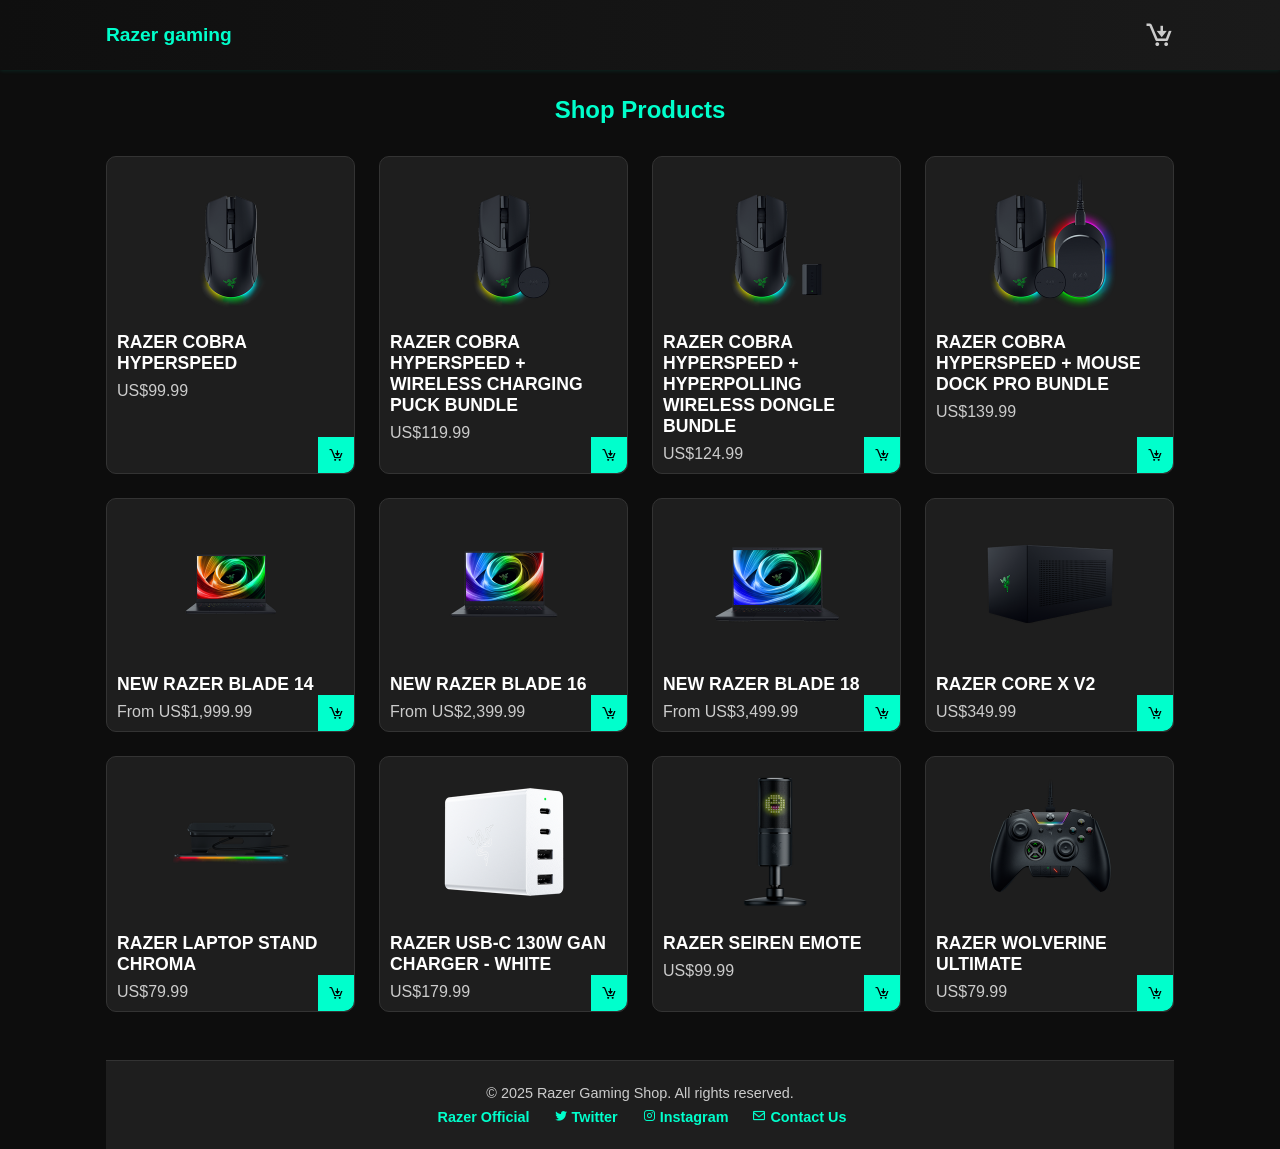
<file: index.html>
<!DOCTYPE html>
<html lang="en">

<head>
    <meta charset="UTF-8">
    <meta name="viewport" content="width=device-width, initial-scale=1.0">
    <title>Razer Gaming Shop</title>
    <link rel="stylesheet" href="assets/css/style.css">
    <link href='https://unpkg.com/boxicons@2.1.4/css/boxicons.min.css' rel='stylesheet'>
</head>

<body>
    <header>
        <div class="nav container">
            <a href="#" class="logo">Razer gaming</a>
            <i class='bx bx-cart-download' id="cart-icon"></i>

            <div class="cart">
                <h2 class="cart-title">Your Cart</h2>

                <div class="cart-content">
                    <table id="cart-table">
                        <thead>
                            <tr>
                                <th>Product</th>
                                <th>Price</th>
                                <th>Qty</th>
                                <th>Total</th>
                                <th>Remove</th>
                            </tr>
                        </thead>
                        <tbody>

                        </tbody>
                    </table>

                </div>

                <div class="total">
                    <div class="total-title">Total</div>
                    <div class="total-price">US$0</div>
                </div>

                <button type="button" class="btn-buy">Buy Now</button>

                <i class='bx bx-x' id="close-cart"></i>
            </div>
        </div>
    </header>
    <section class="shop container">
        <h2 class="section-title">Shop Products</h2>
        <!-- box1 -->
        <div class="shop-content">
            <div class="product-box">
                <img src="assets/images/https___medias-p1.phoenix.razer.com_sys-master-phoenix-images-container_hb6_ha2_9935790473246_cobra-hyperspeed-500x500.png"
                    alt="" class="product-img">
                <h2 class="product-title">Razer Cobra HyperSpeed</h2>
                <span class="price">US$99.99</span>
                <i class='bx bx-cart-download add-cart'></i>
            </div>
            <!-- box2 -->
            <div class="product-box">
                <img src="assets/images/https___medias-p1.phoenix.razer.com_sys-master-phoenix-images-container_h42_hd0_9937178492958_Cobra-HyperSpeed-Charging-Puck-500x500.png"
                    alt="" class="product-img">
                <h2 class="product-title">Razer Cobra HyperSpeed + Wireless Charging Puck Bundle</h2>
                <span class="price">US$119.99</span>
                <i class='bx bx-cart-download add-cart'></i>
            </div>
            <!-- box3 -->
            <div class="product-box">
                <img src="assets/images/https___medias-p1.phoenix.razer.com_sys-master-phoenix-images-container_haa_hd3_9937178394654_Cobra-HyperSpeed-HyperPolling-Dongle-500x500.png"
                    alt="" class="product-img">
                <h2 class="product-title">Razer Cobra HyperSpeed + HyperPolling Wireless Dongle Bundle</h2>
                <span class="price">US$124.99</span>
                <i class='bx bx-cart-download add-cart'></i>
            </div>
            <!-- box4 -->
            <div class="product-box">
                <img src="assets/images/https___medias-p1.phoenix.razer.com_sys-master-phoenix-images-container_h98_hd0_9937178460190_Cobra-HyperSpeed-Mouse-Dock-Pro-500x500.png"
                    alt="" class="product-img">
                <h2 class="product-title">Razer Cobra HyperSpeed + Mouse Dock Pro Bundle</h2>
                <span class="price">US$139.99</span>
                <i class='bx bx-cart-download add-cart'></i>
            </div>
            <!-- box5 -->
            <div class="product-box">
                <img src="assets/images/https___medias-p1.phoenix.razer.com_sys-master-phoenix-images-container_hbe_h38_9917794451486_blade-14-p11-black-2-500x500.png"
                    alt="" class="product-img">
                <h2 class="product-title">New Razer Blade 14</h2>
                <span class="price">From US$1,999.99</span>
                <i class='bx bx-cart-download add-cart'></i>
            </div>
            <!-- box6 -->
            <div class="product-box">
                <img src="assets/images/https___medias-p1.phoenix.razer.com_sys-master-phoenix-images-container_h69_h35_9917794549790_blade-16-s11-black-2-500x500.png"
                    alt="" class="product-img">
                <h2 class="product-title">New Razer Blade 16</h2>
                <span class="price">From
                    US$2,399.99</span>
                <i class='bx bx-cart-download add-cart'></i>
            </div>
            <!-- box7 -->
            <div class="product-box">
                <img src="assets/images/https___medias-p1.phoenix.razer.com_sys-master-phoenix-images-container_hc0_h35_9917794517022_blade-18-k11-black-2-500x500.png"
                    alt="" class="product-img">
                <h2 class="product-title">New Razer Blade 18</h2>
                <span class="price">From
                    US$3,499.99</span>
                <i class='bx bx-cart-download add-cart'></i>
            </div>
            <!-- box8 -->
            <div class="product-box">
                <img src="assets/images/https___medias-p1.phoenix.razer.com_sys-master-phoenix-images-container_h8a_haf_9934884143134_core-x-v2-black-500x500.png"
                    alt="" class="product-img">
                <h2 class="product-title">Razer Core X V2</h2>
                <span class="price">US$349.99</span>
                <i class='bx bx-cart-download add-cart'></i>
            </div>
            <!-- box9 -->
            <div class="product-box">
                <img src="assets/images/https___medias-p1.phoenix.razer.com_sys-master-phoenix-images-container_h93_h1c_9081099485214_Laptop-Stand-Chroma-500x500.png"
                    alt="" class="product-img">
                <h2 class="product-title">Razer Laptop Stand Chroma</h2>
                <span class="price">US$79.99</span>
                <i class='bx bx-cart-download add-cart'></i>
            </div>
            <!-- box10 -->
            <div class="product-box">
                <img src="assets/images/https___medias-p1.phoenix.razer.com_sys-master-phoenix-images-container_hfd_h21_9194797596702_GANchargerWhite-500x500.png"
                    alt="" class="product-img">
                <h2 class="product-title">Razer USB-C 130W GaN Charger - White</h2>
                <span class="price">US$179.99</span>
                <i class='bx bx-cart-download add-cart'></i>
            </div>
            <!-- box11 -->
            <div class="product-box">
                <img src="assets/images/https___medias-p1.phoenix.razer.com_sys-master-phoenix-images-container_h9c_hf9_9081144868894_Seiren-Emote-Base.png"
                    alt="" class="product-img">
                <h2 class="product-title">Razer Seiren Emote</h2>
                <span class="price">US$99.99</span>
                <i class='bx bx-cart-download add-cart'></i>
            </div>
            <!-- box12 -->
            <div class="product-box">
                <img src="assets/images/https___medias-p1.phoenix.razer.com_sys-master-phoenix-images-container_h0f_hec_9081144475678_rz06-02250100-r3u1.png"
                    alt="" class="product-img">
                <h2 class="product-title">Razer Wolverine Ultimate</h2>
                <span class="price">US$79.99</span>
                <i class='bx bx-cart-download add-cart'></i>
            </div>
        </div>
    </section>

    <script src="assets/js/app.js"></script>
    <footer class="footer container">
        <div class="footer-content">
            <p>© 2025 Razer Gaming Shop. All rights reserved.</p>
            <div class="footer-links">
                <a href="https://www.razer.com" target="_blank" rel="noopener noreferrer">
                    <i class='bx bxl-razer'></i> Razer Official
                </a>
                <a href="https://twitter.com/razer" target="_blank" rel="noopener noreferrer">
                    <i class='bx bxl-twitter'></i> Twitter
                </a>
                <a href="https://www.instagram.com/razer/" target="_blank" rel="noopener noreferrer">
                    <i class='bx bxl-instagram'></i> Instagram
                </a>
                <a href="mailto:support@razergaming.com">
                    <i class='bx bx-envelope'></i> Contact Us
                </a>
            </div>
        </div>
    </footer>
</body>

</html>
</file>
<file: assets/css/style.css>
* {
  font-family: 'Segoe UI', Tahoma, Geneva, Verdana, sans-serif;
  margin: 0;
  padding: 0;
  box-sizing: border-box;
  list-style: none;
  text-decoration: none;
}

:root {
  --main-color: #00ffcc;
  --bg-dark: #0d0d0d;
  --bg-light: #1e1e1e;
  --text-light: #ccc;
  --text-main: #fff;
  --border-color: #333;
}

body {
  background-color: var(--bg-dark);
  color: var(--text-main);
}

.container {
  max-width: 1068px;
  margin: auto;
  width: 100%;
}

header {
  position: fixed;
  top: 0;
  left: 0;
  width: 100%;
  background: linear-gradient(to right, #0f0f0f, #1a1a1a);
  box-shadow: 0 1px 4px rgba(0, 255, 204, 0.1);
  z-index: 100;
}

.nav {
  display: flex;
  align-items: center;
  justify-content: space-between;
  padding: 20px 0;
}

.logo {
  font-size: 1.2rem;
  color: var(--main-color);
  font-weight: 600;
}

#cart-icon {
  font-size: 1.9rem;
  cursor: pointer;
  color: var(--text-light);
}

.cart {
  position: fixed;
  top: 0;
  right: -100%;
  width: 400px;
  min-height: 100vh;
  padding: 20px;
  background: var(--bg-light);
  box-shadow: -2px 0 4px rgba(0, 0, 0, 0.8);
  transition: 0.3s;
  color: var(--text-light);
  overflow-y: auto;
}

.cart.active {
  right: 0;
}

.cart-title {
  text-align: center;
  font-size: 1.5rem;
  font-weight: 600;
  margin: 2rem 0;
  color: var(--main-color);
}


#cart-table {
  width: 100%;
  border-collapse: collapse;
}

#cart-table thead {
  background-color: #0a0a0a;
  border-bottom: 2px solid var(--main-color);
}

#cart-table th, #cart-table td {
  padding: 10px;
  text-align: center;
  border-bottom: 1px solid var(--border-color);
}

#cart-table tbody tr:hover {
  background-color: #121212;
}

#cart-table img {
  width: 80px;
  height: 60px;
  object-fit: contain;
  border-radius: 6px;
}

/* Quantity input in cart table */
.cart-quantity {
  width: 50px;
  text-align: center;
  border-radius: 6px;
  border: 1px solid var(--main-color);
  background: var(--bg-dark);
  color: var(--text-main);
  font-weight: 600;
}

/* Remove button */
.cart-remove {
  color: var(--main-color);
  cursor: pointer;
  font-size: 1.2rem;
  transition: color 0.3s ease;
}

.cart-remove:hover {
  color: #00e6b2;
}

.total {
  display: flex;
  justify-content: flex-end;
  margin-top: 1.5rem;
  border-top: 1px solid var(--border-color);
  padding-top: 1rem;
  font-weight: 700;
  font-size: 1.2rem;
  color: var(--main-color);
}

.btn-buy {
  display: block;
  width: 100%;
  margin: 1.5rem 0 0 0;
  padding: 12px 0;
  border: none;
  background-color: var(--main-color);
  color: #000;
  font-size: 1.1rem;
  font-weight: 700;
  cursor: pointer;
  border-radius: 10px;
  transition: background 0.3s ease;
}

.btn-buy:hover {
  background-color: #00e6b2;
}

#close-cart {
  position: absolute;
  top: 1rem;
  right: 1rem;
  font-size: 2rem;
  color: var(--text-light);
  cursor: pointer;
}

.section-title {
  font-size: 1.5rem;
  font-weight: 600;
  text-align: center;
  margin: 6rem 0 2rem;
  color: var(--main-color);
}

.shop-content {
  display: grid;
  grid-template-columns: repeat(auto-fit, minmax(220px, 1fr));
  gap: 1.5rem;
}

.product-box {
  position: relative;
  background-color: var(--bg-light);
  border: 1px solid var(--border-color);
  border-radius: 10px;
  transition: border 0.3s ease, transform 0.3s ease;
  padding: 10px;
}

.product-box:hover {
  border-color: var(--main-color);
  transform: scale(1.03);
}

.product-img {
  width: 100%;
  height: 150px;
  object-fit: contain;
  margin-bottom: 0.7rem;
}

.product-title {
  font-size: 1.1rem;
  font-weight: 600;
  text-transform: uppercase;
  margin-bottom: 0.5rem;
  color: var(--text-main);
}

.price {
  font-weight: 500;
  color: var(--text-light);
}

.add-cart {
  position: absolute;
  bottom: 0;
  right: 0;
  background: var(--main-color);
  color: #000;
  padding: 10px;
  cursor: pointer;
  border-radius: 0 0 10px 0;
  transition: background 0.3s ease;
}

.add-cart:hover {
  background: #00e6b2;
}

.footer {
  background-color: var(--bg-light);
  color: var(--text-light);
  padding: 1.5rem 0;
  text-align: center;
  border-top: 1px solid var(--border-color);
  margin-top: 3rem;
  font-size: 0.9rem;
}

.footer-content {
  max-width: 1068px;
  margin: auto;
}

.footer-links {
  margin-top: 0.5rem;
}

.footer-links a {
  color: var(--main-color);
  margin: 0 10px;
  text-decoration: none;
  font-weight: 600;
  transition: color 0.3s ease;
}

.footer-links a:hover {
  color: #00e6b2;
}

/* Responsive */
@media(max-width: 1080px) {
  .shop-content {
    grid-template-columns: repeat(auto-fit, minmax(200px, 1fr));
  }
  .cart {
    width: 320px;
  }
}

@media(max-width: 400px) {
  #cart-table img {
    width: 60px;
    height: 40px;
  }
  .cart {
    width: 280px;
  }
}
</file>
<file: Razer-Gaming-Shop/assets/css/style.css>
* {
  font-family: 'Segoe UI', Tahoma, Geneva, Verdana, sans-serif;
  margin: 0;
  padding: 0;
  box-sizing: border-box;
  list-style: none;
  text-decoration: none;
}

:root {
  --main-color: #00ffcc;
  --bg-dark: #0d0d0d;
  --bg-light: #1e1e1e;
  --text-light: #ccc;
  --text-main: #fff;
  --border-color: #333;
}

body {
  background-color: var(--bg-dark);
  color: var(--text-main);
}

.container {
  max-width: 1068px;
  margin: auto;
  width: 100%;
}

header {
  position: fixed;
  top: 0;
  left: 0;
  width: 100%;
  background: linear-gradient(to right, #0f0f0f, #1a1a1a);
  box-shadow: 0 1px 4px rgba(0, 255, 204, 0.1);
  z-index: 100;
}

.nav {
  display: flex;
  align-items: center;
  justify-content: space-between;
  padding: 20px 0;
}

.logo {
  font-size: 1.2rem;
  color: var(--main-color);
  font-weight: 600;
}

#cart-icon {
  font-size: 1.9rem;
  cursor: pointer;
  color: var(--text-light);
}

.cart {
  position: fixed;
  top: 0;
  right: -100%;
  width: 400px;
  min-height: 100vh;
  padding: 20px;
  background: var(--bg-light);
  box-shadow: -2px 0 4px rgba(0, 0, 0, 0.8);
  transition: 0.3s;
  color: var(--text-light);
  overflow-y: auto;
}

.cart.active {
  right: 0;
}

.cart-title {
  text-align: center;
  font-size: 1.5rem;
  font-weight: 600;
  margin: 2rem 0;
  color: var(--main-color);
}


#cart-table {
  width: 100%;
  border-collapse: collapse;
}

#cart-table thead {
  background-color: #0a0a0a;
  border-bottom: 2px solid var(--main-color);
}

#cart-table th, #cart-table td {
  padding: 10px;
  text-align: center;
  border-bottom: 1px solid var(--border-color);
}

#cart-table tbody tr:hover {
  background-color: #121212;
}

#cart-table img {
  width: 80px;
  height: 60px;
  object-fit: contain;
  border-radius: 6px;
}

/* Quantity input in cart table */
.cart-quantity {
  width: 50px;
  text-align: center;
  border-radius: 6px;
  border: 1px solid var(--main-color);
  background: var(--bg-dark);
  color: var(--text-main);
  font-weight: 600;
}

/* Remove button */
.cart-remove {
  color: var(--main-color);
  cursor: pointer;
  font-size: 1.2rem;
  transition: color 0.3s ease;
}

.cart-remove:hover {
  color: #00e6b2;
}

.total {
  display: flex;
  justify-content: flex-end;
  margin-top: 1.5rem;
  border-top: 1px solid var(--border-color);
  padding-top: 1rem;
  font-weight: 700;
  font-size: 1.2rem;
  color: var(--main-color);
}

.btn-buy {
  display: block;
  width: 100%;
  margin: 1.5rem 0 0 0;
  padding: 12px 0;
  border: none;
  background-color: var(--main-color);
  color: #000;
  font-size: 1.1rem;
  font-weight: 700;
  cursor: pointer;
  border-radius: 10px;
  transition: background 0.3s ease;
}

.btn-buy:hover {
  background-color: #00e6b2;
}

#close-cart {
  position: absolute;
  top: 1rem;
  right: 1rem;
  font-size: 2rem;
  color: var(--text-light);
  cursor: pointer;
}

.section-title {
  font-size: 1.5rem;
  font-weight: 600;
  text-align: center;
  margin: 6rem 0 2rem;
  color: var(--main-color);
}

.shop-content {
  display: grid;
  grid-template-columns: repeat(auto-fit, minmax(220px, 1fr));
  gap: 1.5rem;
}

.product-box {
  position: relative;
  background-color: var(--bg-light);
  border: 1px solid var(--border-color);
  border-radius: 10px;
  transition: border 0.3s ease, transform 0.3s ease;
  padding: 10px;
}

.product-box:hover {
  border-color: var(--main-color);
  transform: scale(1.03);
}

.product-img {
  width: 100%;
  height: 150px;
  object-fit: contain;
  margin-bottom: 0.7rem;
}

.product-title {
  font-size: 1.1rem;
  font-weight: 600;
  text-transform: uppercase;
  margin-bottom: 0.5rem;
  color: var(--text-main);
}

.price {
  font-weight: 500;
  color: var(--text-light);
}

.add-cart {
  position: absolute;
  bottom: 0;
  right: 0;
  background: var(--main-color);
  color: #000;
  padding: 10px;
  cursor: pointer;
  border-radius: 0 0 10px 0;
  transition: background 0.3s ease;
}

.add-cart:hover {
  background: #00e6b2;
}

.footer {
  background-color: var(--bg-light);
  color: var(--text-light);
  padding: 1.5rem 0;
  text-align: center;
  border-top: 1px solid var(--border-color);
  margin-top: 3rem;
  font-size: 0.9rem;
}

.footer-content {
  max-width: 1068px;
  margin: auto;
}

.footer-links {
  margin-top: 0.5rem;
}

.footer-links a {
  color: var(--main-color);
  margin: 0 10px;
  text-decoration: none;
  font-weight: 600;
  transition: color 0.3s ease;
}

.footer-links a:hover {
  color: #00e6b2;
}

/* Responsive */
@media(max-width: 1080px) {
  .shop-content {
    grid-template-columns: repeat(auto-fit, minmax(200px, 1fr));
  }
  .cart {
    width: 320px;
  }
}

@media(max-width: 400px) {
  #cart-table img {
    width: 60px;
    height: 40px;
  }
  .cart {
    width: 280px;
  }
}
</file>
